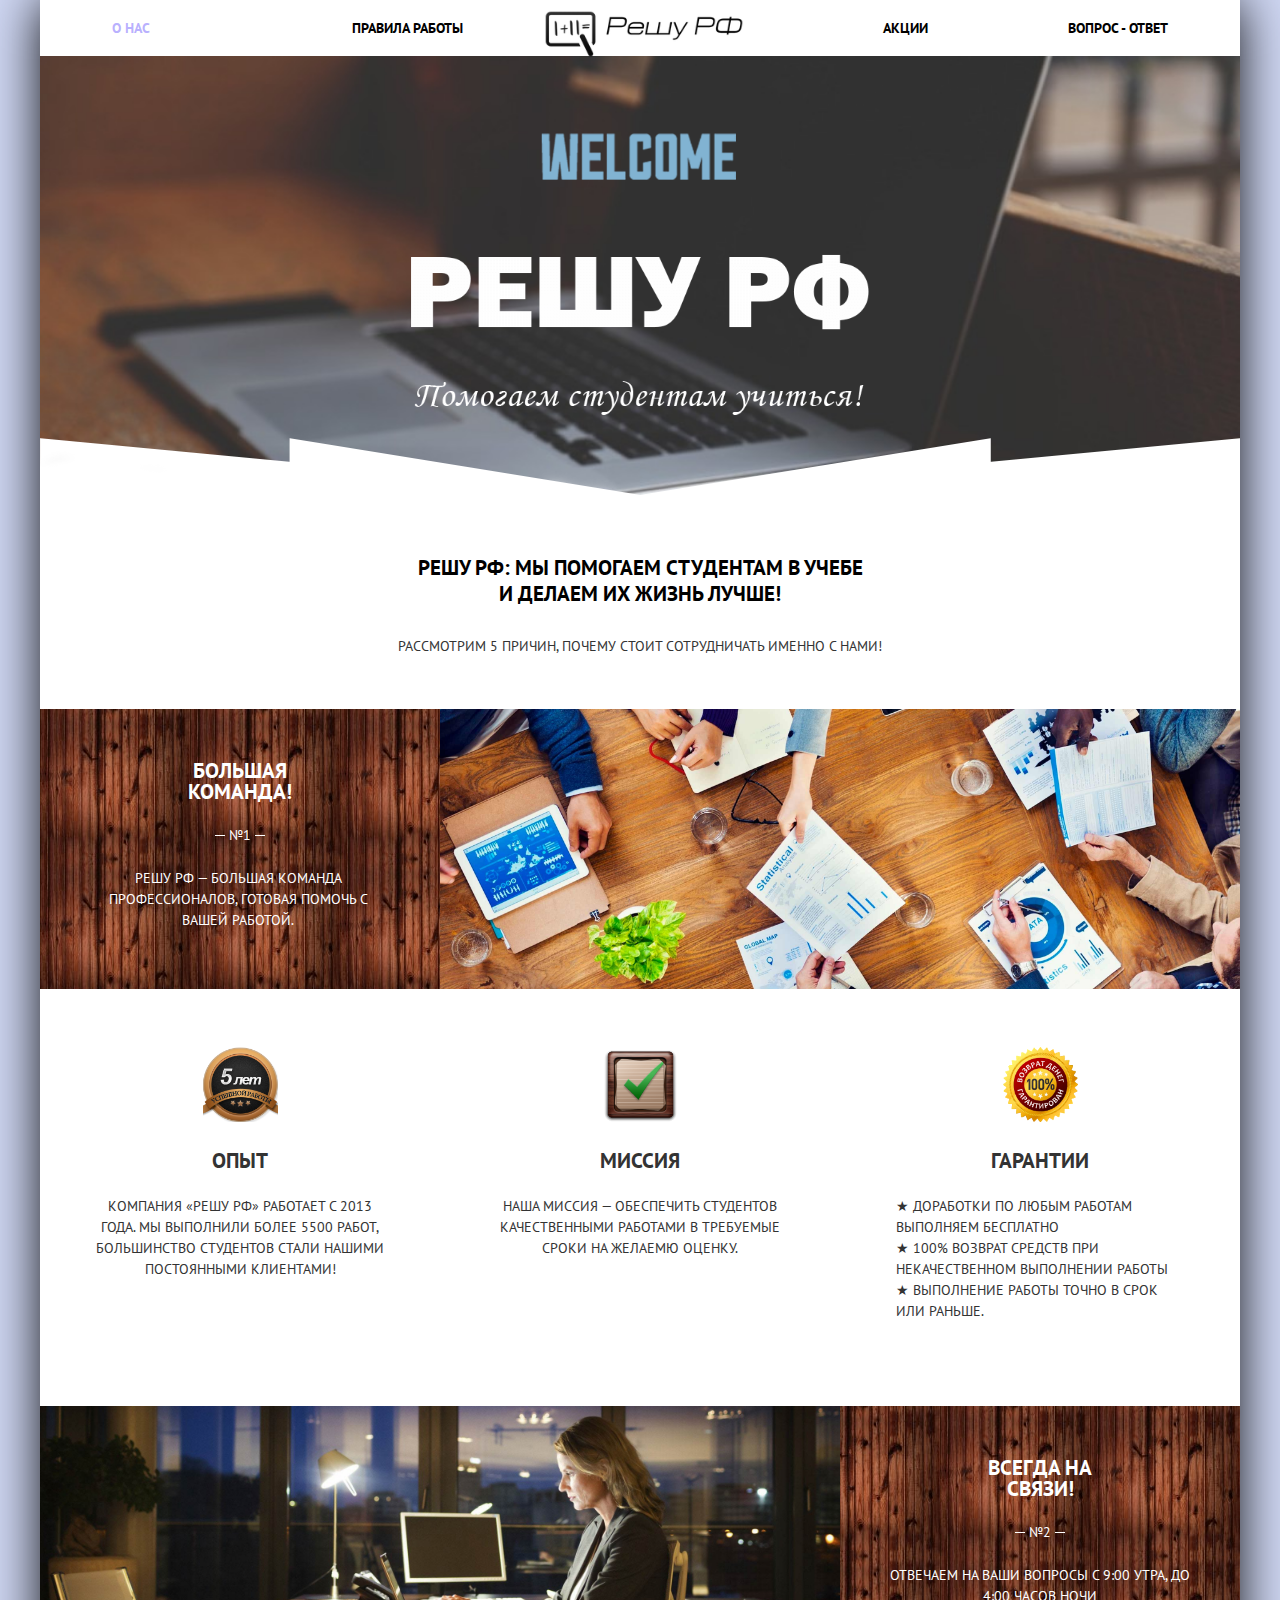
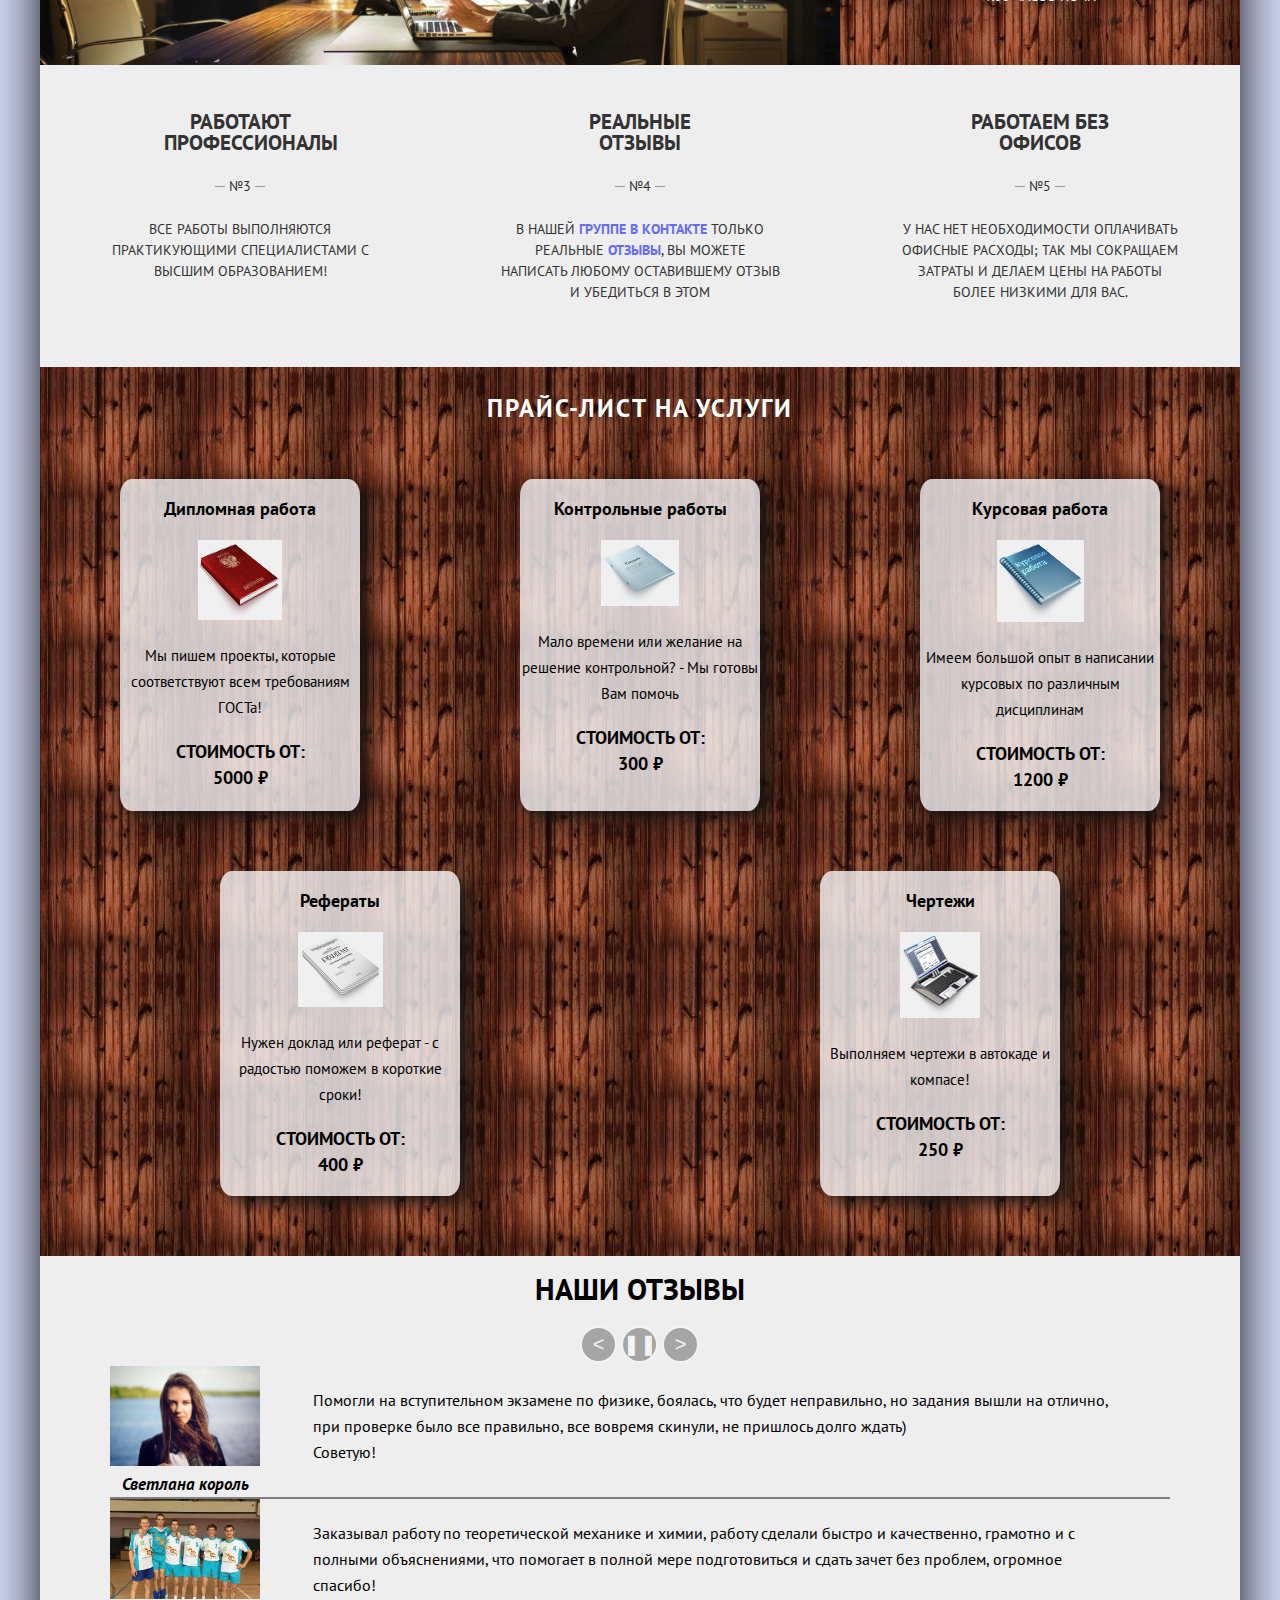
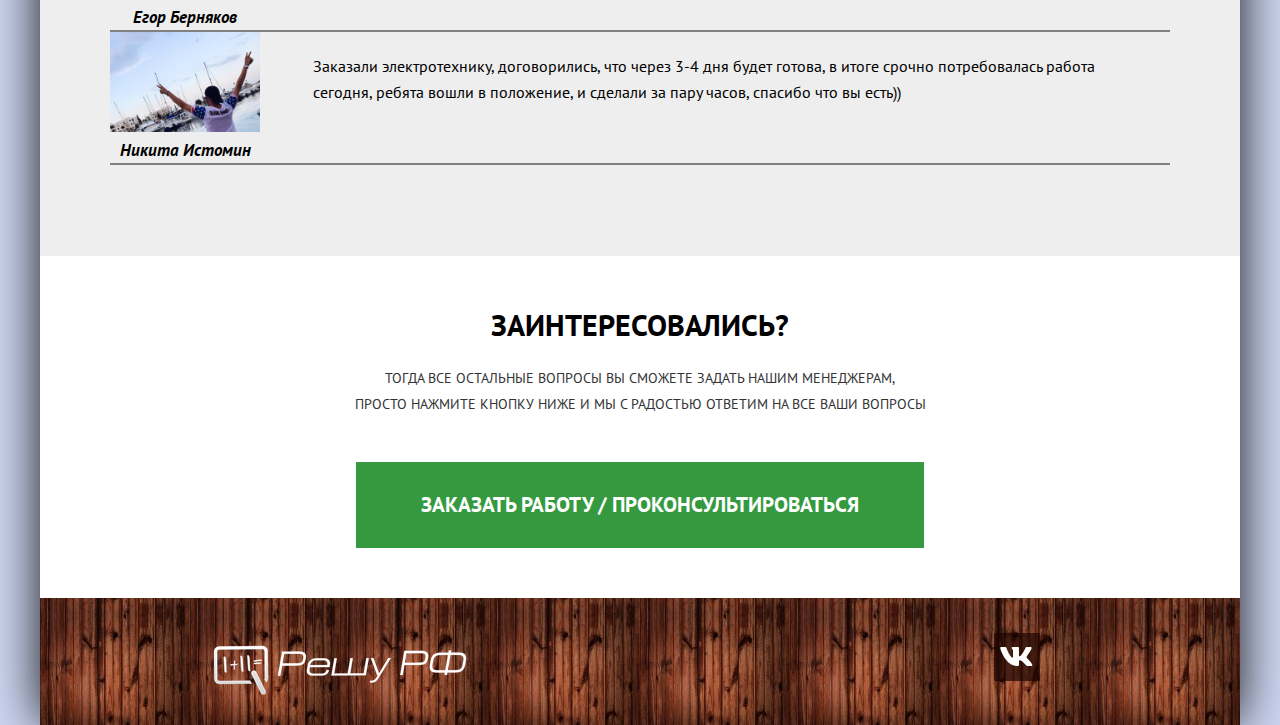
<file: index.html>
<!DOCTYPE html>
<html lang="ru">
  <head>
    <meta charset="utf-8">
    <meta property = "og:image" content = "img/logo-site.jpg">
   	<meta property="og:image:width" content="55">
	<meta property="og:image:height" content="50">
    <title>Решу РФ</title>
    <link href="https://fonts.googleapis.com/css?family=PT+Sans:400,700&amp;subset=cyrillic" rel="stylesheet">
    <link rel="stylesheet" href="css/normalize.css">
    <link rel="stylesheet" href="css/style_min.css">
  </head>
  <body>
    <div class="container">
      <header class="main-header">
        <nav class="main-nav">
          <ul class="site-nav">
            <li><a class="actived">О нас</a></li>
            <li><a href="rules.html">Правила работы</a></li>
            <li><a href="stock.html">Акции</a></li>
            <li><a href="faq.html">Вопрос - ответ</a></li>
          </ul>
          <div class="main-header-logo">
            <a>
              <img src="img/logo-header.png" width="200" height="150" alt="Логотип «Решу РФ»">
            </a>
          </div>
        </nav>
      </header>
      <main>
        <section class="reshu">
          <img src="img/welcome.png" width="458" height="350" alt="ReshuRF" >
        </section>
        <h1>Решу РФ: мы помогаем студентам в учебе<br>
           и делаем их жизнь лучше!</h1>
        <p class="reasons">Рассмотрим 5 причин, почему стоит сотрудничать именно с нами!</p>
        <section class='reason-reshu'>
          <h2 class="visually-hidden">Факты о Седоне</h2>
          <ul class="reason-list">
            <li class="reason-image">
              <div class="reason-blue reason-blue-one">
                <h3>Большая команда!</h3>
                <div class="reason-item-number reason-white-number">
                  <p>№1</p>
                </div>
                <p>Решу РФ &#8212; большая команда профессионалов, готовая помочь с Вашей работой.</p>
              </div>
              <div class="reason-one-image">
              </div>
            </li>
            <li class="reason-image">
              <div class="reason-two-image">
              </div>
              <div class="reason-blue reason-blue-two">
                <h3>Всегда на связи!</h3>
                <div class="reason-item-number reason-white-number">
                  <p>№2</p>
                </div>
                <p>Отвечаем на ваши вопросы с 9:00 утра, до 4:00 часов ночи</p>
              </div>
            </li>
            <li class="reason-item">
              <h3>Работают профессионалы</h3>
              <div class="reason-item-number">
                <p>№3</p>
              </div>
              <p>Все работы выполняются практикующими специалистами с высшим образованием!</p>
            </li>
            <li class="reason-item">
              <h3>Реальные отзывы</h3>
              <div class="reason-item-number">
                <p>№4</p>
              </div>
              <p>В нашей <a class="reason-for-vk" href="https://vk.com/reshu_rf" target="_blank">группе в контакте</a> только реальные <a class="reason-for-vk" href="https://vk.com/topic-90229552_32542431?offset=80" target="_blank">отзывы</a>, вы можете написать любому оставившему отзыв и убедиться в этом</p>
            </li>
            <li class="reason-item">
              <h3>Работаем без офисов</h3>
              <div class="reason-item-number">
                <p>№5</p>
              </div>
              <p>У нас нет необходимости оплачивать офисные расходы; так мы сокращаем затраты и делаем цены на работы более низкими для вас.</p>
            </li>
            <li class="features-item">
              <ul class="features-list">
                <li class="feature-item reshu-experience">
                  <h3>Опыт</h3>
                  <p>Компания «Решу РФ» работает с 2013 года. Мы выполнили более 5500 работ, большинство студентов стали нашими постоянными клиентами!</p>
                </li>
                <li class="feature-item reshu-mission">
                  <h3>Миссия</h3>
                  <p>Наша миссия &#8212; обеспечить студентов качественными работами в требуемые сроки на желаемю оценку.</p>
                </li>
                <li class="feature-item reshu-safeguard">
                  <h3>Гарантии</h3>
                  <p>★ Доработки по любым работам выполняем бесплатно<br>
                     ★ 100% возврат средств при некачественном выполнении работы<br>
                     ★ Выполнение работы точно в срок или раньше.<br>
                 </p>
                </li>
              </ul>
            </li>
          </ul>
        </section>
        <section class="price">
          <h2 class="price-title">Прайс-лист на услуги</h2>
          <div class="price-block">
            <div class="price-item">
              <h3>Дипломная работа</h3>
              <img src="img/icon_diplom.jpg">
              <p>Мы пишем проекты, которые соответствуют всем требованиям ГОСТа!</p>
              <p class="price-cost">Стоимость ОТ: <br>
                 5000 &#8381;
              </p>
              <div class="price-item-hover">
                <h3>На стоиость влияют:</h3>
                <ul class="cost-effect">
                  <li>Дисциплина</li>
                  <li>Тема</li>
                  <li>Уникальность</li>
                  <li>Сроки</li>
                  <li>Объём работы</li>
                </ul>
              </div>
            </div>
            <div class="price-item">
              <h3>Контрольные работы</h3>
              <img src="img/icon_kontrolnue.jpg">
              <p>Мало времени или желание на решение контрольной? - Мы готовы Вам помочь</p>
              <p class="price-cost">Стоимость ОТ: <br>
                 300 &#8381;
              </p>
              <div class="price-item-hover">
                <h3>На стоиость влияют:</h3>
                <ul class="cost-effect">
                  <li>Дисциплина</li>
                  <li>Объём</li>
                  <li>Сложность заданий</li>
                  <li>Сроки</li>
                </ul>
              </div>
            </div>
            <div class="price-item">
              <h3>Курсовая работа</h3>
              <img src="img/icon_kyrsovue.jpg">
              <p>Имеем большой опыт в написании курсовых по различным дисциплинам</p>
              <p class="price-cost">Стоимость ОТ: <br>
                 1200 &#8381;
              </p>
              <div class="price-item-hover">
                <h3>На стоиость влияют:</h3>
                <ul class="cost-effect">
                  <li>Дисциплина</li>
                  <li>Тема</li>
                  <li>Уникальность</li>
                  <li>Сроки</li>
                  <li>Объём работы</li>
                </ul>
              </div>
            </div>
            <div class="price-item">
              <h3>Рефераты</h3>
              <img src="img/icon_referatu.jpg">
              <p>Нужен доклад или реферат - с радостью поможем в короткие сроки!</p>
              <p class="price-cost">Стоимость ОТ: <br>
                 400 &#8381;
              </p>
              <div class="price-item-hover">
                <h3>На стоиость влияют:</h3>
                <ul class="cost-effect">
                  <li>Тема (сложность)</li>
                  <li>Сроки</li>
                  <li>Уникальность</li>
                  <li>Объём работы</li>
                </ul>
              </div>
            </div>
            
            <div class="price-item">
              <h3>Чертежи</h3>
              <img src="img/icon_others.jpg">
              <p>Выполняем чертежи в автокаде и компасе!</p>
              <p class="price-cost">Стоимость ОТ: <br>
                 250 &#8381;
              </p>
              <div class="price-item-hover">
                <h3>На стоиость влияют:</h3>
                <ul class="cost-effect">
                  <li>Сроки</li>
                  <li>Объём работы</li>
                  <li>Дисциплина</li>
                  <li>Наличие расчетов</li>
                </ul>
              </div>
            </div>
            
          </div>
        </section>
        <section class="slide-block__list">
          <h2>Наши отзывы</h2>
          <div class="slide-block__slide slide-block__slide--showing">
            <div class="comments-slide first-comment showing" >
              <div class="comments-row">
                <div class="comments-photo">
                  <div class="photo svetlana-photo"></div>
                  <p>Светлана король</p>
                </div>
                <div class="comments-text">
                  <p>Помогли на вступительном экзамене по физике, боялась, что будет неправильно, но задания вышли на отлично, при проверке было все правильно, все вовремя скинули, не пришлось долго ждать) <br>
                  Советую!
                  </p>
                </div>
              </div>
              <div class="comments-row">
                <div class="comments-photo">
                  <div class="photo bernyakov-photo"></div>
                  <p>Егор Берняков</p>
                </div>
                <div class="comments-text">
                  <p>Заказывал работу по теоретической механике и химии, работу сделали быстро и качественно, грамотно и с полными объяснениями, что помогает в полной мере подготовиться и сдать зачет без проблем, огромное спасибо!
                  </p>
                </div>
              </div>
              <div class="comments-row">
                <div class="comments-photo">
                  <div class="photo istomin-photo"></div>
                  <p>Никита Истомин</p>
                </div>
                <div class="comments-text">
                  <p>Заказали электротехнику, договорились, что через 3-4 дня будет готова, в итоге срочно потребовалась работа сегодня, ребята вошли в положение, и сделали за пару часов, спасибо что вы есть))</p>
                </div>
              </div>
            </div>
          </div>
          <div class="slide-block__slide">
            <div class="comments-slide second-comment" >
              <div class="comments-row">
                <div class="comments-photo">
                  <div class="photo makedonskaya-photo"></div>
                  <p>Анастасия Македонская</p>
                </div>
                <div class="comments-text">
                  <p>Заказывала контрольную по интегралам. Сделали всё правильно. Работу выполнят отлично!</p>
                </div>
              </div>
              <div class="comments-row">
                <div class="comments-photo">
                  <div class="photo muhin-photo"></div>
                  <p>Леонид Мухин</p>
                </div>
                <div class="comments-text">
                  <p>Очень помогли с сессией и онлайн экзаменами, на следущей сессии снова обращусь, ребята вы лучшие😉</p>
                </div>
              </div>
              <div class="comments-row">
                <div class="comments-photo">
                  <div class="photo kotov-photo"></div>
                  <p>Паша Котов</p>
                </div>
                <div class="comments-text">
                  <p>Заказывал кучу контрольных по разным дисциплинам, все отлично, по срокам уложились, правда в одной из работ была одна не точность, но сразу после обращения была исправлена! Спасибо большое ребятам! Скоро к вам с новой порцией к/р😊
                  </p>
                </div>
              </div>
            </div>
          </div>
          <div class="slide-block__slide">
            <div class="comments-slide therd-comment" >
              <div class="comments-row">
                <div class="comments-photo">
                  <div class="photo bazenova-photo"></div>
                  <p>Катерина Баженова</p>
                </div>
                <div class="comments-text">
                  <p>Заказывала работы несколько раз, всегда отвечали быстро, все объясняли. Работы выполнены качественно, быстро, если были какие-то мелкие недочеты, то быстро все исправляли! Буду обращаться еще!</p>
                </div>
              </div>
              <div class="comments-row">
                <div class="comments-photo">
                  <div class="photo konovskoy-photo"></div>
                  <p>Иван Коновской</p>
                </div>
                <div class="comments-text">
                  <p>Заказывал работы по органической химии и теоритической механике, сделали всё быстро и качественно. Сдал без проблем. По химии работу сделали даже быстрее срока за что отдельное спасибо) Сейчас снова обращаюсь сюда)</p>
                </div>
              </div>
              <div class="comments-row">
                <div class="comments-photo">
                  <div class="photo semenenko-photo"></div>
                  <p>Анатолий Семененко</p>
                </div>
                <div class="comments-text">
                  <p>Ни один раз заказывали работы, сроки выполнения и качество работ на высоте!</p>
                </div>
             </div>
            </div>
          </div>
          <div class="slide-block__btn-block">
            <button class="slide-block__btn slide-block__btn--prev">&lt;</button>
            <button class="slide-block__btn slide-block__btn--play">&#10074;&#10074;</button>
            <button class="slide-block__btn slide-block__btn--next">&gt;</button>
          </div>
          
        </section>
        <section class="booking">
          <h2 class="visually-hidden">Задать вопрос менеджеру</h2>
          <h3>Заинтересовались?</h3>
          <p>Тогда все остальные вопросы вы сможете задать нашим менеджерам,<br>
           Просто нажмите кнопку ниже и мы с радостью ответим на все Ваши вопросы</p>
           <div class="booking-button">
            <a href="https://vk.com/im?media=&sel=277939714" class="button button-write-admin" type="button" name="button-visible-form" target="_blank">Заказать работу / Проконсультироваться</a>
           </div>
        </section>
      </main>
      <footer class="main-footer">
        <div class="logo-reshu">
          <a href="#">
              <img src="img/logo-footer.png">
          </a>
        </div>
        <div class="footer-social">
          <div class="social-icon">
            <ul class="social-list">
              <li>
                <a class="social-button" href="https://vk.com/reshu_rf" target="_blank"><span class="visually-hidden">Twitter</span> <svg xmlns="http://www.w3.org/2000/svg" width="34" height="19" viewBox="0 0 34 19" class=""><path fill="#FFF" fill-rule="evenodd" d="M31.5584982,1.28655527 C31.7808894,0.544942969 31.5584984,0 30.500061,0 L27.000061,0 C26.1101263,0 25.6998536,0.470750876 25.4773391,0.989848628 C25.4773391,0.989848628 23.6974695,5.32823432 21.1760494,8.14629935 C20.3603068,8.96204202 19.9894697,9.2215909 19.5445024,9.2215909 C19.3220495,9.2215909 18.9883086,8.96204202 18.9883086,8.22049144 L18.9883086,1.28655527 C18.9883086,0.396620508 18.7417351,0 18.000061,0 L12.500061,0 C11.943929,0 11.6094667,0.413039057 11.6094667,0.804491844 C11.6094667,1.64813371 12.8701151,1.84268735 13.000061,4.21584672 L13.000061,9.36997508 C13.000061,10.5 12.7959847,10.7048772 12.3510173,10.7048772 C11.1644994,10.7048772 8.27829116,6.34711025 6.56650306,1.36068564 C6.23103383,0.391497427 5.89456337,0 5.00006104,0 L1.50006104,0 C0.500061035,0 0.300048828,0.470750876 0.300048828,0.989848628 C0.300048828,1.91687944 1.48662852,6.514814 5.82495248,12.5959115 C8.71714788,16.7488169 12.7920612,19 16.500061,19 C18.7248362,19 19.000061,18.5 19.000061,17.6387517 L19.000061,14.5 C19.000061,13.5 19.2108231,13.3004277 19.9153394,13.3004277 C20.4344371,13.3004277 21.3243719,13.5599766 23.4008863,15.5622989 C25.773984,17.9353966 26.1652206,19 27.500061,19 L31.000061,19 C32.000061,19 32.500061,18.5 32.2116188,17.513278 C31.8959765,16.5298527 30.7629505,15.1030336 29.259531,13.4116541 C28.4437266,12.447589 27.2201126,11.4093935 26.8492755,10.8901723 C26.3301778,10.2228138 26.4785003,9.92610716 26.8492755,9.33287904 C26.8492755,9.33287904 31.1135309,3.32591196 31.5584982,1.28655527 Z"/></svg></a>
              </li>
            </ul>
          </div>
        </div>
      </footer>
    </div>
    <script src="js/slide.js"></script>
  </body>
</html>
</file>
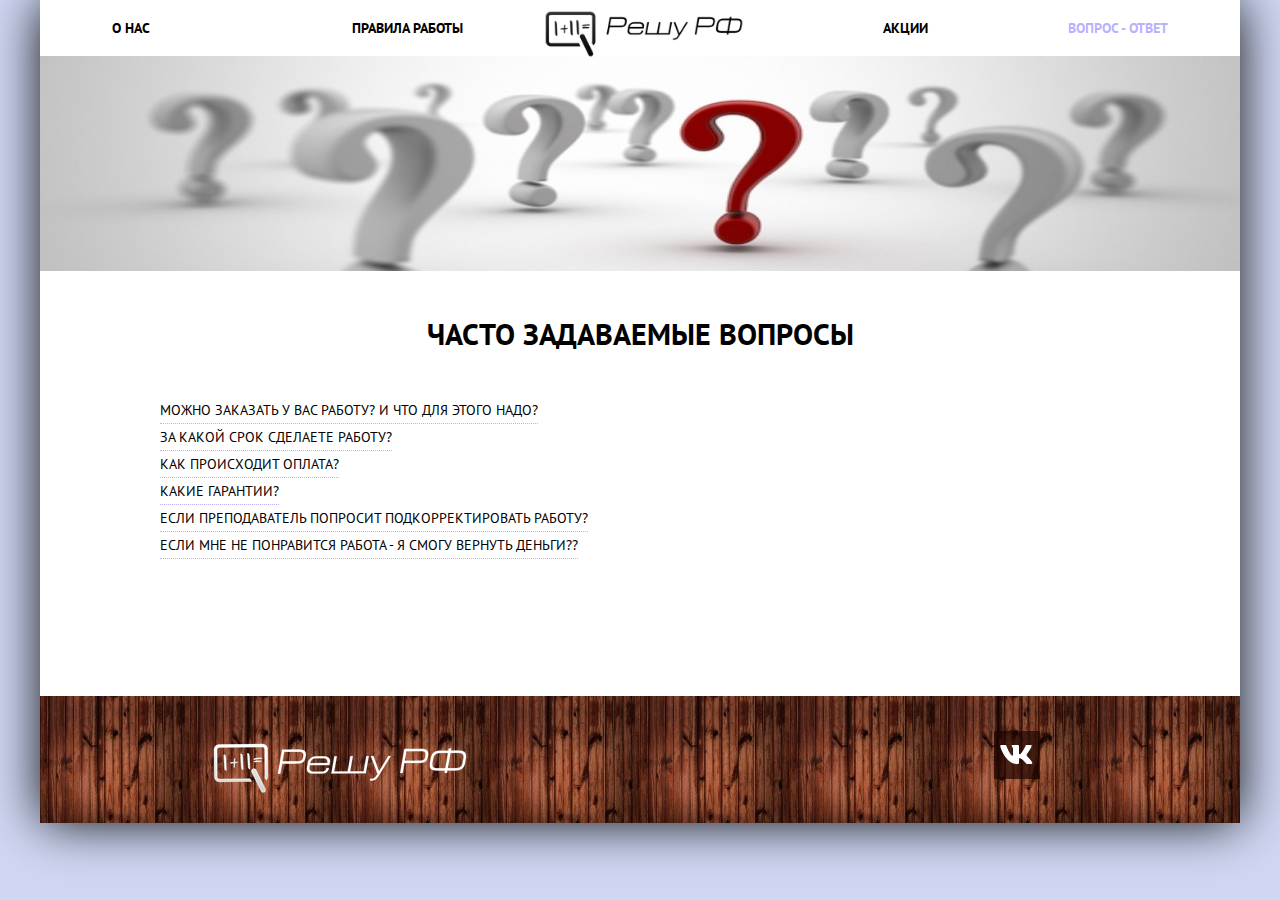
<file: faq.html>
<!DOCTYPE html>
<html lang="ru">
  <head>
    <meta charset="utf-8">
    <meta property = "og:image" content = "img/logo-header.png">
   	<meta property="og:image:width" content="55">
	<meta property="og:image:height" content="50">
    <title>Решу РФ</title>
    <link href="https://fonts.googleapis.com/css?family=PT+Sans:400,700&amp;subset=cyrillic" rel="stylesheet">
    <link rel="stylesheet" href="css/normalize.css">
    <link rel="stylesheet" href="css/style_min.css">
  </head>
  <body>
    <div class='container'>
      <header class="main-header">
        <nav class="main-nav">
          <ul class="site-nav">
            <li><a href="index.html">О нас</a></li>
            <li><a href="rules.html">Правила работы</a></li>
            <li><a href="stock.html">Акции</a></li>
            <li><a class="actived">Вопрос - ответ</a></li>
          </ul>
          <div class="main-header-logo">
            <a href="index.html">
              <img src="img/logo-header.png" width="200" height="150" alt="Логотип «Решу РФ»">
            </a>
          </div>
        </nav>
      </header>
      <main class="main-container">
        <h1 class="visually-hidden">Вопрос-ответ</h1>
        <section class="bg-faq">
        </section>
        <section class="faq">
          <h2>Часто задаваемые вопросы</h2>
          <input type="checkbox" name="q1" id="q1" class="faq-checkbox">
          <label for="q1">Можно заказать у Вас работу? И что для этого надо?</label>
          <div class="faq-answer">
            <ul>
              <li>
                В первую очередь надо приложить задание и основные условия.<br>
                По текстовым (курсовая/реферат/диплом и т.д):
                <ol>
                  <li>Предмет</li>
                  <li>Срок</li>
                  <li>Количество страниц.</li>
                  <li>Будет ли проверка на плагиат? (если да - то какой % уникальности?)</li>
                  <li>Есть ли методичка?</li>
                </ol>
                По контрольным работам:
                <ol>
                  <li>Предмет</li>
                  <li>Срок</li>
                  <li>Ваш вариант, или конкретное задание</li>
                  <li>Доп условия (каким методом решать/не решать, если чертить - в какой программе и др.)</li>
                </ol>
              </li>
            </ul>
          </div>
          <br>
          <input type="checkbox" name="q2" id="q2" class="faq-checkbox">
          <label for="q2">За какой срок сделаете работу?</label>
          <div class="faq-answer">
            <p>
              Срок устанавливаете ВЫ, а мы уточняем возможность выполнить Ваш заказ и стоимость, т.к. от срочности зависит стоимость работы.
              К примеру большая КР по математике сегодня к вечеру может стоить 2500р, а к вечеру завтра уже 1500р.
              Иногда нет возможности сделать работу в указанный срок, но есть возможность при увеличении срока - в данном случае мы уточняем у Вас возможность сдвинуть срок.
            </p>
          </div>
          <br>
          <input type="checkbox" name="q3" id="q3" class="faq-checkbox">
          <label for="q3">Как происходит оплата?</label>
          <div class="faq-answer">
            <ul>
              <li>Оплата: 50% в день заказа и 50% перед получением работы. Многие переводят сразу 100%, чтобы 2 раза не платить. </li>
              <li>Для суммы 1000р или меньше 100% предоплата.</li>
              <li>По онлайн заказам и тестам на сайтах - 100% предоплата</li>
            </ul>
          </div>
          <br>
          <input type="checkbox" name="q4" id="q4" class="faq-checkbox">
          <label for="q4">Какие гарантии?</label>
          <div class="faq-answer">
            <p>
              ★ ДОРАБОТКИ ПО ЛЮБЫМ РАБОТАМ ВЫПОЛНЯЕМ БЕСПЛАТНО <br>
			  ★ 100% ВОЗВРАТ СРЕДСТВ ПРИ НЕКАЧЕСТВЕННОМ ВЫПОЛНЕНИИ РАБОТЫ <br>
			  ★ МЫ ВЫПОЛНИМ ВАШУ РАБОТУ ТОЧНО В СРОК ИЛИ РАНЬШЕ. <br>
              ★ Так же есть<a href="https://vk.com/topic-90229552_32542431?offset=80"> наши отзывы </a>в контакте, где Вы при желании сможете написать студентам, которые уже заказывали у нас работы и услашать их мнение. <br>
            </p>
          </div>
          <br>
          <input type="checkbox" name="q5" id="q5" class="faq-checkbox">
          <label for="q5">Если преподаватель попросит подкорректировать работу?</label>
          <div class="faq-answer">
            <p>
              Есть 2 типа доработок:
            </p>
             <dl>
              <dt>1) Бесплатные</dt>
                <dd>Любые правки по изначальному заданию: (больше раскрыть тему, переоформить/дополнить теблицы/ уменьшить объём / переделать описание / пересчитать и т.д.)</dd>
              <dt>2) Платные</dt>
                <dd>Правки не касающиеся изначального задания (Добавить новый пункт в план курсовой(после получения выполненой работы), изменить тему работы/организацию,
                  увеличить общий объём работы (больше диапазона указанного в методичке или при заказе), решить работы другим способом (если изначально способ был не оговорен) и т.д. </dd>
            </dl>
          </div>
          <br>
          <input type="checkbox" name="q6" id="q6" class="faq-checkbox">
          <label for="q6">Если мне не понравится работа - я смогу вернуть деньги??</label>
          <div class="faq-answer">
            <p>
              Хоть мы и стараемся, что бы у Вас не возникало подобных ситуаций, к сожалению иногда такое может случится
              <br>
              Вернуть деньги вы сможете в следующих случаях
            </p>
            <ol>
              <li>Работа сделана не качественно (решено не верно больше 50% заданий)</li>
              <li>Работа сделана не качественно и мы не можем в установленные сроки её доработать</li>
              <li>Специалист выполнил тест на меньшее количество балов чем договаривались</li>
              <li>Работа сдана и сделана плохо/не правильно, но при условии аргументированного объяснения ошибок, со скринами (Фразы: "препод сказал плохая работа" / "Тут должно быть всё не так" / "Все не правильно" и т.п. - рассматриваться не будут)</li>
              <li>Решен не тот вариант, который вы просили</li>
              <li>На онлайн решении задание решено не правильно (возвращаем только за неправильно решенные задания, при подтверждении данного факта, решение не тем способом не является основанием для возврата,
                если Вы не сообщили каким способом надо решать.)</li>
            </ol>
            <p>Случаи в которых возврат денег невозможен</p>
            <ol>
              <li>В курсовой или дипломной работе неточность / ошибка, которую Вы не можете пояснить. (Такие нюансы, по данным работам дорабатываются, очень редко можно написать идеально, что бы понравилось преподу с первого раза.
                В случае если у Вас не осталось времени на доработки и вы не оговорили заранее, что на доработки времени не будет - это не является причиной для возврата)</li>
              <li>Вы решили отказаться от работы (возвращаем только часть денег, в зависимости от того, что успел сделать автор, подробнее об этом в разделе <a href='rules.html'>"Правила работы"</a>)</li>
              <li>Вы не можете внятно разъяснить/показать почему работа не правильна/незачтенна</li>
              <li>Вы получили не лучшую оценку за Диплом, из-за плохой защиты/плохого знания диплома (Даже при хорошо написаном дипломе важную роль играет его защита перед комиссией,
                поэтому вам обязательно надо прочесть свою дипломную работу как минимум 3 раза, а не расчитывать на удачу!)</li>
              <li>Мы не успели сделать доработки в Ваш срок, который был слишком маленький. (Доработки стараемся делать максимально быстро, но по стандартну минимальный срок 48 часов на доработку)</li>
              <li>Вы указали не верные данные/вариант/не все требования (в данных случаях возможно платная доработка, по максимально низкой цене)</li>
            </ol>
          </div>
        </section>
      </main>
      <footer class="main-footer">
        <div class="logo-reshu">
          <a href="#">
              <img src="img/logo-footer.png">
          </a>
        </div>
        <div class="footer-social">
          <div class="social-icon">
            <ul class="social-list">
              <li>
                <a class="social-button" href="https://vk.com/reshu_rf" target="_blank"><span class="visually-hidden">Twitter</span> <svg xmlns="http://www.w3.org/2000/svg" width="34" height="19" viewBox="0 0 34 19" class=""><path fill="#FFF" fill-rule="evenodd" d="M31.5584982,1.28655527 C31.7808894,0.544942969 31.5584984,0 30.500061,0 L27.000061,0 C26.1101263,0 25.6998536,0.470750876 25.4773391,0.989848628 C25.4773391,0.989848628 23.6974695,5.32823432 21.1760494,8.14629935 C20.3603068,8.96204202 19.9894697,9.2215909 19.5445024,9.2215909 C19.3220495,9.2215909 18.9883086,8.96204202 18.9883086,8.22049144 L18.9883086,1.28655527 C18.9883086,0.396620508 18.7417351,0 18.000061,0 L12.500061,0 C11.943929,0 11.6094667,0.413039057 11.6094667,0.804491844 C11.6094667,1.64813371 12.8701151,1.84268735 13.000061,4.21584672 L13.000061,9.36997508 C13.000061,10.5 12.7959847,10.7048772 12.3510173,10.7048772 C11.1644994,10.7048772 8.27829116,6.34711025 6.56650306,1.36068564 C6.23103383,0.391497427 5.89456337,0 5.00006104,0 L1.50006104,0 C0.500061035,0 0.300048828,0.470750876 0.300048828,0.989848628 C0.300048828,1.91687944 1.48662852,6.514814 5.82495248,12.5959115 C8.71714788,16.7488169 12.7920612,19 16.500061,19 C18.7248362,19 19.000061,18.5 19.000061,17.6387517 L19.000061,14.5 C19.000061,13.5 19.2108231,13.3004277 19.9153394,13.3004277 C20.4344371,13.3004277 21.3243719,13.5599766 23.4008863,15.5622989 C25.773984,17.9353966 26.1652206,19 27.500061,19 L31.000061,19 C32.000061,19 32.500061,18.5 32.2116188,17.513278 C31.8959765,16.5298527 30.7629505,15.1030336 29.259531,13.4116541 C28.4437266,12.447589 27.2201126,11.4093935 26.8492755,10.8901723 C26.3301778,10.2228138 26.4785003,9.92610716 26.8492755,9.33287904 C26.8492755,9.33287904 31.1135309,3.32591196 31.5584982,1.28655527 Z"/></svg></a>
              </li>
            </ul>
          </div>
        </div>
      </footer>
    </div>
  </body>
</html>
</file>
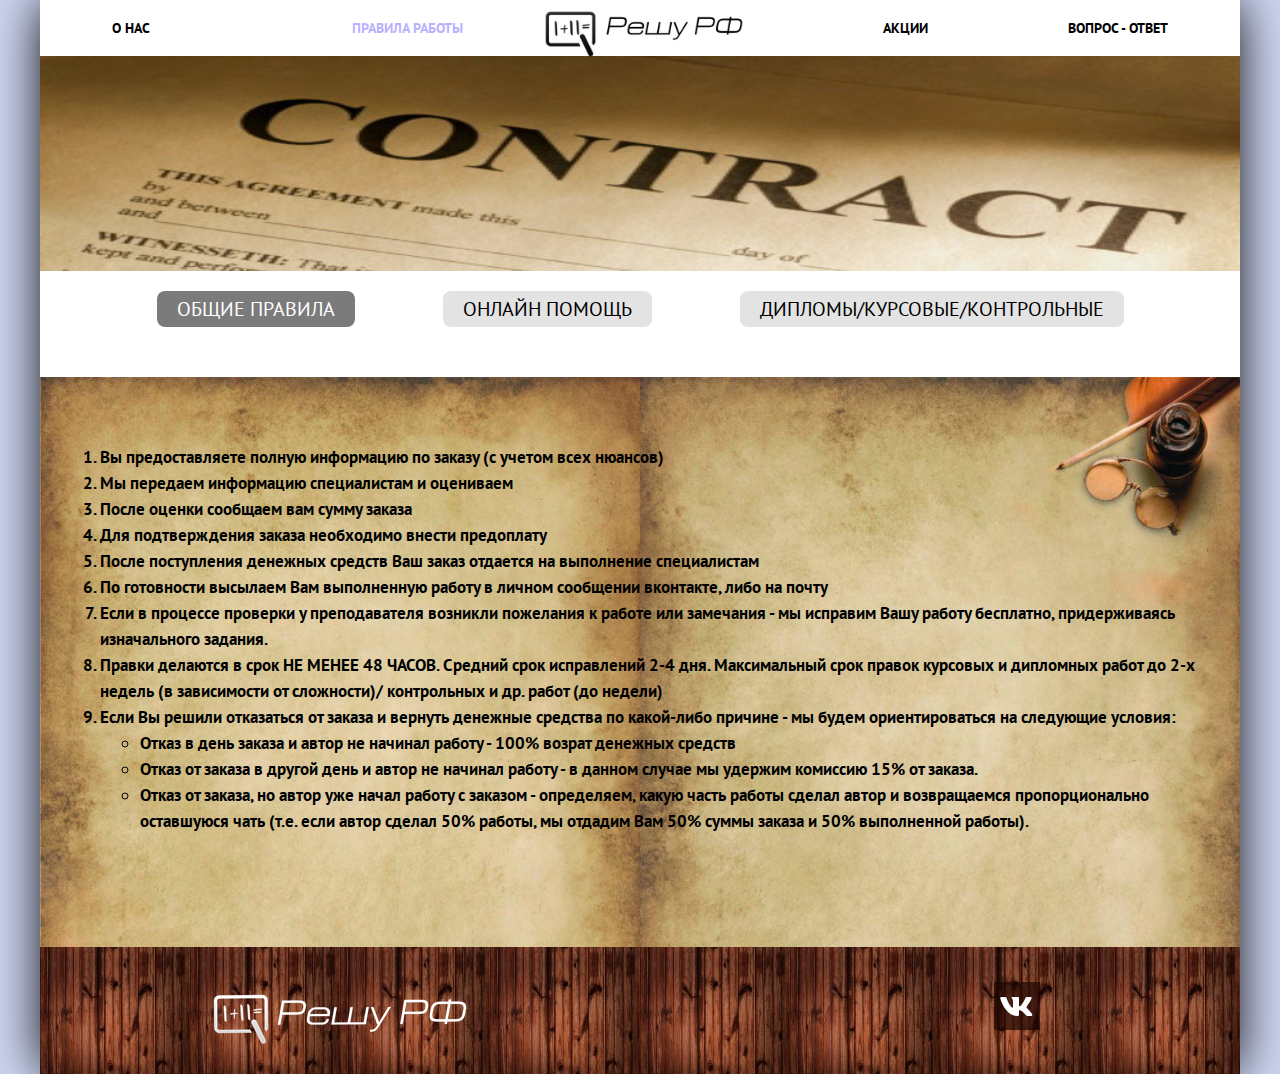
<file: rules.html>
<!DOCTYPE html>
<html lang="ru">
  <head>
    <meta charset="utf-8">
	<meta property = "og:image" content = "img/logo-site.jpg">
   	<meta property="og:image:width" content="55">
	<meta property="og:image:height" content="50">
    <title>Решу РФ</title>
    <link href="https://fonts.googleapis.com/css?family=PT+Sans:400,700&amp;subset=cyrillic" rel="stylesheet">
    <link rel="stylesheet" href="css/normalize.css">
    <link rel="stylesheet" href="css/style_min.css">
  </head>
  <body>
    <div class='container'>
      <header class="main-header">
        <nav class="main-nav">
          <ul class="site-nav">
            <li><a href="index.html">О нас</a></li>
            <li><a class="actived">Правила работы</a></li>
            <li><a href="stock.html">Акции</a></li>
            <li><a href="faq.html">Вопрос - ответ</a></li>
          </ul>
          <div class="main-header-logo">
            <a href="index.html">
              <img src="img/logo-header.png" width="200" height="150" alt="Логотип «Решу РФ»">
            </a>
          </div>
        </nav>
      </header>
      <main class="main-container">
        <h1 class="visually-hidden">Правила работы</h1>
        <section class="bg-rules">
        </section>
        <section class="rules">
          <input type="radio" name="slide-rules" id="slide-all-rules" value="" checked>
          <label for="slide-all-rules">Общие правила</label>

          <input type="radio" name="slide-rules" id="online-work" value="">
          <label for="online-work">Онлайн помощь</label>

          <input type="radio" name="slide-rules" id="coursework" value="">
          <label for="coursework">Дипломы/курсовые/контрольные</label>
          <div class="rules-bg">
            <div class="rules-slider all-rules">
              <ol>
                <li>Вы предоставляете полную информацию по заказу (с учетом всех нюансов)</li>
                <li>Мы передаем информацию специалистам и оцениваем</li>
                <li>После оценки сообщаем вам сумму заказа</li>
                <li>Для подтверждения заказа необходимо внести предоплату</li>
                <li>После поступления денежных средств Ваш заказ отдается на выполнение специалистам</li>
                <li>По готовности высылаем Вам выполненную работу в личном сообщении вконтакте, либо на почту</li>
                <li>Если в процессе проверки у преподавателя возникли пожелания к работе или замечания - мы исправим Вашу работу бесплатно,
                  придерживаясь изначального задания.</li>
                <li>Правки делаются в срок НЕ МЕНЕЕ 48 ЧАСОВ. Средний срок исправлений 2-4 дня. 
Максимальный срок правок курсовых и дипломных работ до 2-х недель (в зависимости от сложности)/
                  контрольных и др. работ (до недели)</li>
                  <li>Если Вы решили отказаться от заказа и вернуть денежные средства по какой-либо причине - мы будем ориентироваться на следующие условия:
                    <ul>
                      <li>Отказ в день заказа и автор не начинал работу - 100% возрат денежных средств</li>
                      <li>Отказ от заказа в другой день и автор не начинал работу - в данном случае мы удержим комиссию 15% от заказа.</li>
                      <li>Отказ от заказа, но автор уже начал работу с заказом - определяем,
                      какую часть работы сделал автор и возвращаемся пропорционально оставшуюся чать
                      (т.е. если автор сделал 50% работы, мы отдадим Вам 50% суммы заказа и 50% выполненной работы).
                      </li>
                    </ul>
                  </li>
              </ol>
            </div>
            <div class="rules-slider online-work">
              <ol>
                <li>После оценки и оплаты работы за Вами закрепляется определенный специалист, <br>
                  который будет ждать Вас к началу экзамена.</li>
                <li>Минимальная сумма заказа 200р</li>
                <li>Если Вы точно не знаете количество заданий - Вы можете оплатить задания с запасом, <br>
                  если по факту заданий оказалось меньше, чем Вы оплатили - за нерешенные задания 100% возврат без комиссий</li>
                <li>По истечении 15 минутного ожидания стоимость минуты - 5 рублей</li>
                <li>Если в течение 35 минут с указанного Вами времени мы не получаем задание - считается, что Вы отказались от онлайна,
                  и, если у Вас появляется задание, решаем, в случае, если специалист еще свободен, либо возвращаем деньги, за исключением комиссии.</li>
                <li>При отказ от онлайн заказа менее, чем за час до него взимается комиссия в размере 50р</li>
                <li>При отказе от онлайн заказа или переносе его спустя 15 минут от указанного
                    Вами времени взимается комиссия в размере 100  рублей</li>
                <li>При отказа от онлайн заказа за час и более - комиссия не взимается</li>
              </ol>
            </div>
            <div class="rules-slider coursework">
              <ol>
                <li>При заказе диплома или курсовой ВСЕГДА внимательно проверяйте все ли данные вы дали и все ли верно! <br>
                  Дальнейшие доработки с  новыми/другими данными будут платными.
                </li>
                <li>Правки делаются в срок НЕ МЕНЕЕ 48 ЧАСОВ. Средний срок исправлений 2-4 дня. <br>
                  Максимальный срок правок курсовых и дипломных работ до 2-х недель (в зависимости от сложности)/<br>
                  контрольных и др. работ (до недели)
                </li>
                <li>Диссертационные, дипломные и курсовые работы пишутся только после того, как согласован план с преподавателем.
                  Если вдруг после сдачи работы выясняется, что руководитель поменял план, то такие доработки выполняются платно.
                </li>
                <li>Программу проверки антиплагиата и необходимый уровень уникальности обязательно указывать при заказе работы.
                  Если конкретная система не указана - проверяем по антиплагиат.ру
                </li>
                <li>Все материалы к защите (доклад, презентация, раздатка и пр.) делаются только после того,
                  как руководитель утвердил текст работы.
                </li>
                <li>Замечания в стиле "все не так" или "руководитель не принял работу, все перечеркнул" без объяснений не рассматриваются.
                  Все необходимые доработки должны быть предоставлены либо в виде рецензии, либо списком с указанием конкретных замечаний.
                </li>
                <li>Если дипломы/курсовые проверяются на антиплагиат в ВУЗе по внутривузовской системе,
                  заказчик должен предоставить доступ к АП ВУЗ, в противном случае специалисты смогут гарантировать нужную уникальность работы только по Антиплагиат.ру
                </li>
              </ol>
            </div>
          </div>
        </section>
      </main>
      <footer class="main-footer">
        <div class="logo-reshu">
          <a href="#">
              <img src="img/logo-footer.png">
          </a>
        </div>
        <div class="footer-social">
          <div class="social-icon">
            <ul class="social-list">
              <li>
                <a class="social-button" href="https://vk.com/reshu_rf" target="_blank"><span class="visually-hidden">Twitter</span> <svg xmlns="http://www.w3.org/2000/svg" width="34" height="19" viewBox="0 0 34 19" class=""><path fill="#FFF" fill-rule="evenodd" d="M31.5584982,1.28655527 C31.7808894,0.544942969 31.5584984,0 30.500061,0 L27.000061,0 C26.1101263,0 25.6998536,0.470750876 25.4773391,0.989848628 C25.4773391,0.989848628 23.6974695,5.32823432 21.1760494,8.14629935 C20.3603068,8.96204202 19.9894697,9.2215909 19.5445024,9.2215909 C19.3220495,9.2215909 18.9883086,8.96204202 18.9883086,8.22049144 L18.9883086,1.28655527 C18.9883086,0.396620508 18.7417351,0 18.000061,0 L12.500061,0 C11.943929,0 11.6094667,0.413039057 11.6094667,0.804491844 C11.6094667,1.64813371 12.8701151,1.84268735 13.000061,4.21584672 L13.000061,9.36997508 C13.000061,10.5 12.7959847,10.7048772 12.3510173,10.7048772 C11.1644994,10.7048772 8.27829116,6.34711025 6.56650306,1.36068564 C6.23103383,0.391497427 5.89456337,0 5.00006104,0 L1.50006104,0 C0.500061035,0 0.300048828,0.470750876 0.300048828,0.989848628 C0.300048828,1.91687944 1.48662852,6.514814 5.82495248,12.5959115 C8.71714788,16.7488169 12.7920612,19 16.500061,19 C18.7248362,19 19.000061,18.5 19.000061,17.6387517 L19.000061,14.5 C19.000061,13.5 19.2108231,13.3004277 19.9153394,13.3004277 C20.4344371,13.3004277 21.3243719,13.5599766 23.4008863,15.5622989 C25.773984,17.9353966 26.1652206,19 27.500061,19 L31.000061,19 C32.000061,19 32.500061,18.5 32.2116188,17.513278 C31.8959765,16.5298527 30.7629505,15.1030336 29.259531,13.4116541 C28.4437266,12.447589 27.2201126,11.4093935 26.8492755,10.8901723 C26.3301778,10.2228138 26.4785003,9.92610716 26.8492755,9.33287904 C26.8492755,9.33287904 31.1135309,3.32591196 31.5584982,1.28655527 Z"/></svg></a>
              </li>
            </ul>
          </div>
        </div>
      </footer>
    </div>
  </body>
</html>
</file>
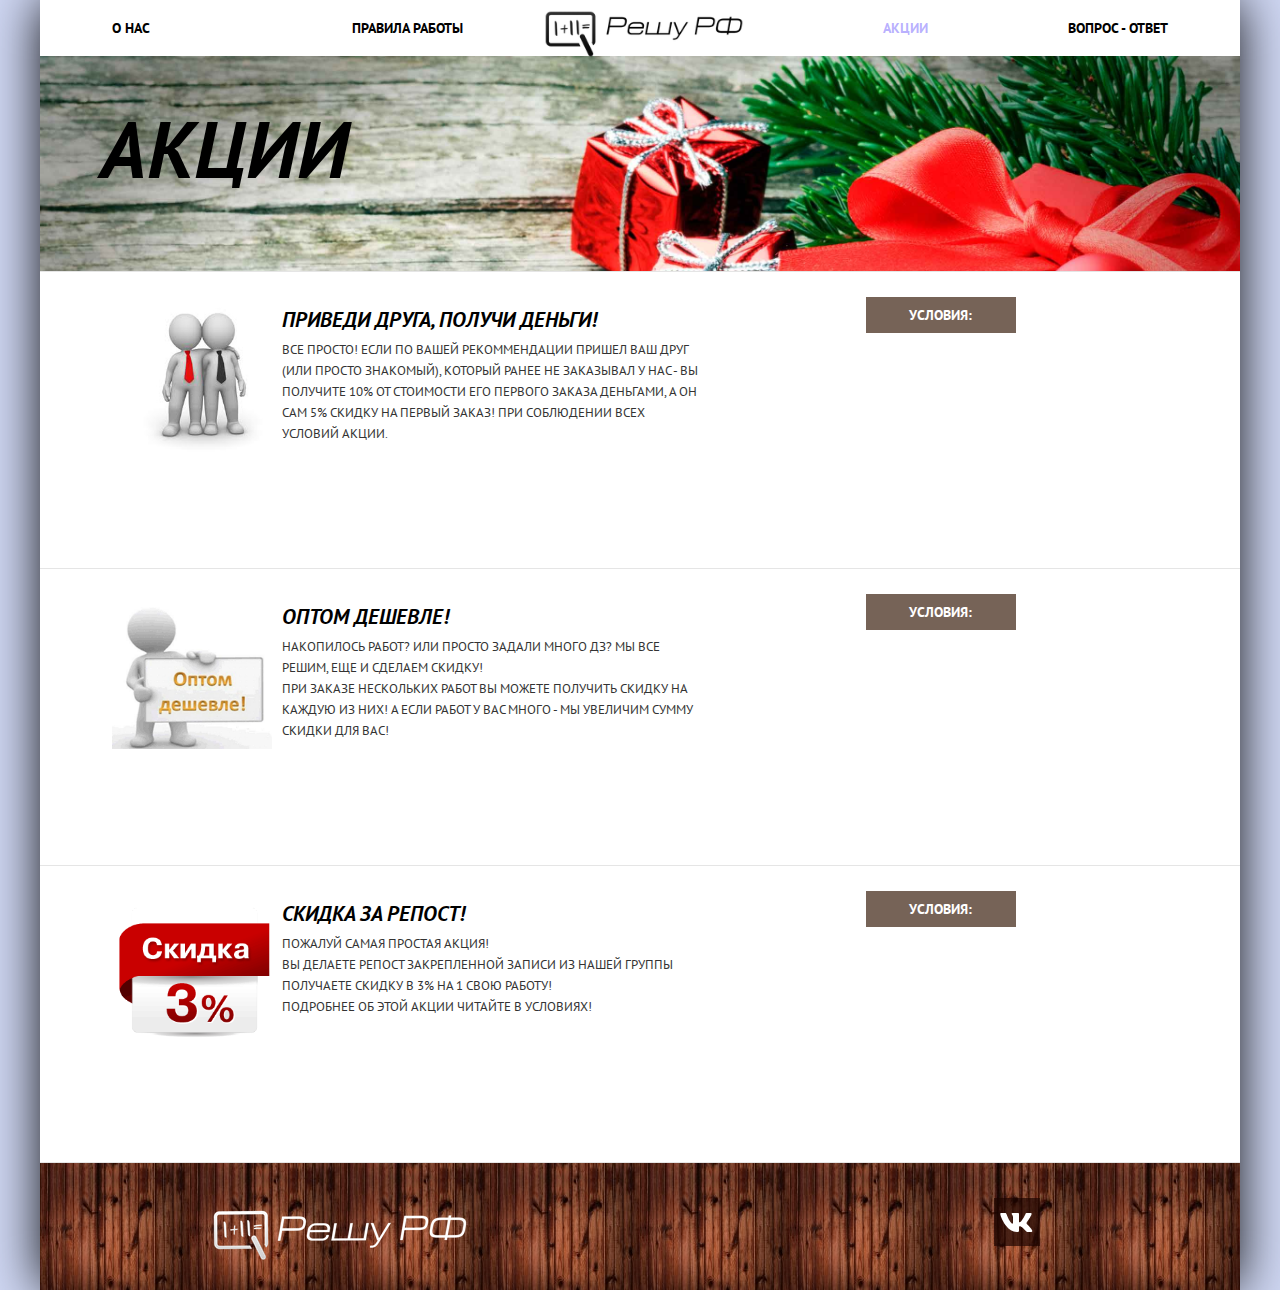
<file: stock.html>
<!DOCTYPE html>
<html lang="ru">
  <head>
    <meta charset="utf-8">
    <meta property = "og:image" content = "img/logo-header.png">
   	<meta property="og:image:width" content="55">
	<meta property="og:image:height" content="50">
    <title>Решу РФ</title>
    <link href="https://fonts.googleapis.com/css?family=PT+Sans:400,700&amp;subset=cyrillic" rel="stylesheet">
    <link rel="stylesheet" href="css/normalize.css">
    <link rel="stylesheet" href="css/style_min.css">
  </head>
  <body>

    <div class='container'>
      <header class="main-header">
        <nav class="main-nav">
          <ul class="site-nav">
            <li><a href="index.html">О нас</a></li>
            <li><a href="rules.html">Правила работы</a></li>
            <li><a class="actived">Акции</a></li>
            <li><a href="faq.html">Вопрос - ответ</a></li>
          </ul>
          <div class="main-header-logo">
            <a href="index.html">
              <img src="img/logo-header.png" width="200" height="150" alt="Логотип «Решу РФ»">
            </a>
          </div>
        </nav>
      </header>
      <main class="main-container">
        <h1 class="visually-hidden">Акции</h1>
        <section class="bg-stock">
          <h2>Акции</h2>
        </section>
        <section class="stocks">

          <ul class="stock-list">
            <li class="stock-item">
              <div class="stock-image img-friend">
              </div>
              <div class="stock-info">
                <h2 class="stock-name">Приведи друга, получи деньги!</h2>
                <p>Все просто! Если по вашей рекоммендации пришел ваш друг (или просто знакомый), который ранее не заказывал у нас - вы получите 10% от стоимости его первого заказа деньгами,
                  а он сам 5% скидку на первый заказ! При соблюдении всех условий акции.
                </p>
              </div>
              <div class="stock-details">
                <div class="stock-buttons">
                  <button type="button" class="button button-conditions button-conditions-friend" name="button-conditions">Условия:</button>
                </div>
                <ol class="conditions-stock conditions-stock-friend hidden-conditions">
                  <li>Приглашенный ранее не заказывал у нас</li>
                  <li>Приглашенный при обращении четко дал понять, что он от Вас (назвал фио/дал на вас ссылку)</li>
                  <li>Приглашенному выполнили и он сдал работу</li>
                  <li>У Вас открыты ЛС сообщения вконтакте и мы можем Вам написать</li>
                  <li>Акции не суммируются</li>
                </ol>
              </div>
            </li>
            <li class="stock-item">
              <div class="stock-image img-opt">

              </div>
              <div class="stock-info">
                <h2 class="stock-name">Оптом ДЕШЕВЛЕ!</h2>
                <p>Накопилось работ? Или просто задали много ДЗ? Мы все решим, еще и сделаем скидку!<br>
                   При заказе нескольких работ Вы можете получить скидку на каждую из них!
                   А если работ у Вас много - мы увеличим сумму скидки для вас!
                </p>
              </div>
              <div class="stock-details">
                <div class="stock-buttons">
                  <button type="button" class="button button-conditions button-conditions-opt" name="button-conditions">Условия:</button>
                </div>
                <ol class="conditions-stock conditions-stock-opt hidden-conditions">
                  <li>Скидка предоставляется при одновременном заказе нескольких работ</li>
                  <li>При заказе 2х курсовых, либо 3х обычных работ (более  дешевых) - скидка 5%</li>
                  <li>При заказе от 5 работ сразу - 10% скидка</li>
                  <li>Если у вас больше 5 работ или сумма работ свыше 7000р - готовы обсудить индивидуальную скидку (не относится к дипломным работам)</li>
                  <li>Акции не суммируются</li>
                </ol>
              </div>
            </li>
            <li class="stock-item">
              <div class="stock-image img-repost">
              </div>
              <div class="stock-info">
                <h2 class="stock-name">Скидка за репост!</h2>
                <p>Пожалуй самая простая акция! <br>
                   Вы делаете репост закрепленной записи из нашей группы получаете скидку в 3% на 1 свою работу! <br>
                   Подробнее об этой акции читайте в условиях!
                </p>
              </div>
              <div class="stock-details">
                <div class="stock-buttons">
                  <button type="button" class="button button-conditions button-conditions-repost" name="button-conditions">Условия:</button>
                </div>
                <ol class="conditions-stock conditions-stock-repost hidden-conditions">
                  <li>Скидка предоставляется только на 1 работу</li>
                  <li>Если вы хотите заказать несколько работ - вы можете сами выбрать на какую будет действовать скидка</li>
                  <li>Для получения скидки репост должен висет у вас в первых 3х записях на стене</li>
                  <li>Для получения скидки репост должен висеть на стене минимум 5 дней (эти 5 дней считают и во время выполнения работы)</li>
                  <li>Акции не суммируются</li>
                </ol>
              </div>
            </li>
          </ul>
        </section>
      </main>
      <footer class="main-footer">
        <div class="logo-reshu">
          <a href="#">
              <img src="img/logo-footer.png">
          </a>
        </div>
        <div class="footer-social">
          <div class="social-icon">
            <ul class="social-list">
              <li>
                <a class="social-button" href="https://vk.com/reshu_rf" target="_blank"><span class="visually-hidden">Twitter</span> <svg xmlns="http://www.w3.org/2000/svg" width="34" height="19" viewBox="0 0 34 19" class=""><path fill="#FFF" fill-rule="evenodd" d="M31.5584982,1.28655527 C31.7808894,0.544942969 31.5584984,0 30.500061,0 L27.000061,0 C26.1101263,0 25.6998536,0.470750876 25.4773391,0.989848628 C25.4773391,0.989848628 23.6974695,5.32823432 21.1760494,8.14629935 C20.3603068,8.96204202 19.9894697,9.2215909 19.5445024,9.2215909 C19.3220495,9.2215909 18.9883086,8.96204202 18.9883086,8.22049144 L18.9883086,1.28655527 C18.9883086,0.396620508 18.7417351,0 18.000061,0 L12.500061,0 C11.943929,0 11.6094667,0.413039057 11.6094667,0.804491844 C11.6094667,1.64813371 12.8701151,1.84268735 13.000061,4.21584672 L13.000061,9.36997508 C13.000061,10.5 12.7959847,10.7048772 12.3510173,10.7048772 C11.1644994,10.7048772 8.27829116,6.34711025 6.56650306,1.36068564 C6.23103383,0.391497427 5.89456337,0 5.00006104,0 L1.50006104,0 C0.500061035,0 0.300048828,0.470750876 0.300048828,0.989848628 C0.300048828,1.91687944 1.48662852,6.514814 5.82495248,12.5959115 C8.71714788,16.7488169 12.7920612,19 16.500061,19 C18.7248362,19 19.000061,18.5 19.000061,17.6387517 L19.000061,14.5 C19.000061,13.5 19.2108231,13.3004277 19.9153394,13.3004277 C20.4344371,13.3004277 21.3243719,13.5599766 23.4008863,15.5622989 C25.773984,17.9353966 26.1652206,19 27.500061,19 L31.000061,19 C32.000061,19 32.500061,18.5 32.2116188,17.513278 C31.8959765,16.5298527 30.7629505,15.1030336 29.259531,13.4116541 C28.4437266,12.447589 27.2201126,11.4093935 26.8492755,10.8901723 C26.3301778,10.2228138 26.4785003,9.92610716 26.8492755,9.33287904 C26.8492755,9.33287904 31.1135309,3.32591196 31.5584982,1.28655527 Z"/></svg></a>
              </li>
            </ul>
          </div>
        </div>
      </footer>
    </div>
  <script src="js/script_stock.js"></script>  
  </body>
</html>
</file>
<file: css/style_min.css>
body{margin:0;padding:0;font-family:"pt sans",arial,sans-serif;font-size:14px;line-height:26px;font-weight:400;color:#000;text-transform:uppercase;background-color:#cfd7f3}.container{position:relative;max-width:1200px;min-width:768px;margin:0 auto;background-color:#fff;-webkit-box-shadow:0 0 20px -3px #000101;box-shadow:0 0 50px -2px #000101}a{text-decoration:none}img{max-width:100%;height:auto}svg{fill:currentcolor}.visually-hidden:not(:focus):not(:active),input[type="checkbox"].visually-hidden,input[type="radio"].visually-hidden{position:absolute;width:1px;height:1px;margin:-1px;border:0;padding:0;white-space:nowrap;-webkit-clip-path:inset(100%);clip-path:inset(100%);clip:rect(0 0 0 0);overflow:hidden}.button{font:inherit;text-align:center;color:#fff;font-weight:bold;text-transform:uppercase;cursor:pointer;border:none}.stock-buttons{padding:0;margin:0 auto;width:150px}.button-conditions{width:100%;padding:5px 0;margin:0 auto;margin-bottom:10px;background-color:#766357}.button-conditions:hover{background-color:#604e43}.button-conditions:active{background-color:#503e33;color:rgba(255,255,255,0.3)}.conditions-stock{width:100%;min-height:200px;-webkit-transform-origin:0;-ms-transform-origin:0;transform-origin:0;-webkit-transition:-webkit-transform 0.3s;transition:-webkit-transform 0.3s;-o-transition:transform 0.3s;transition:transform 0.3s;transition:transform 0.3s,-webkit-transform 0.3s}.hidden-conditions{-webkit-transform:rotatex(90deg);transform:rotatex(90deg)}.button-find{width:458px;height:58px;font-size:21px;line-height:26px;background-color:#81b3d2}.button-write-admin{position:absolute;bottom:0;left:0;right:0;margin:0 auto;font-size:21px;line-height:26px;background-color:#359a3f;width:100%;height:100%;padding:30px;-webkit-box-sizing:border-box;box-sizing:border-box}.button-write-admin:hover{background-color:#157b1c}.button-write-admin:active{background-color:#38632c;color:rgba(255,255,255,0.3)}.button-booking:hover{background-color:#604e43}.button-booking:active{background-color:#503e33;color:rgba(255,255,255,0.3)}.button-find:hover,.button-more:hover{background-color:#669ec0}.button-find:active,.button-more:active{background-color:#5496bd;color:rgba(255,255,255,0.3)}.main-nav{position:relative;width:100%;height:56px;font-size:14px;color:#000;line-height:26px;vertical-align:center}.site-nav{display:-webkit-box;display:-ms-flexbox;display:flex;-webkit-box-pack:start;-ms-flex-pack:start;justify-content:flex-start;margin:0;padding:15px 0;list-style:none}.site-nav li{width:20%;margin:0;padding:0}.site-nav li:nth-child(1),.site-nav li:nth-child(2){text-align:left}.site-nav li:nth-child(1){margin-left:6%}.site-nav li:nth-child(2){margin-right:8%}.site-nav li:nth-child(3),.site-nav li:nth-child(4){text-align:right}.main-header-logo{width:210px;height:50px;position:absolute;top:0;left:42%;z-index:1;padding-top:10px}.site-nav a{display:inline-block;font-weight:bold;line-height:1;color:rgb(0,0,0)}.site-nav a::after{background-color:rgb(129,179,210);display:block;content:"";height:2px;width:0;-webkit-transition:width .3s ease-in-out;-moz--transition:width .3s ease-in-out;transition:width .3s ease-in-out}.site-nav a:hover{color:rgb(129,179,210)}.site-nav a:active{color:rgba(0,0,0,0.3)}.site-nav a:hover::after,.site-nav a:focus::after{width:100%}.site-nav .actived{color:rgba(154,142,254,0.7)}.reshu{padding-top:77px;padding-bottom:72px;text-align:center;background-color:#8f827f;background-image:url("../img/bg-reshu5.jpg");background-size:cover;background-repeat:no-repeat;position:relative;-webkit-box-sizing:border-box;box-sizing:border-box}.reshu:after{content:"";position:absolute;bottom:0;left:0;width:100%;height:57px;background-image:url("../img/bg-reshu-decor.png");background-size:100% 100%;background-repeat:no-repeat}h1{margin-top:60px;margin-bottom:26px;font-size:21px;font-weight:bold;text-align:center}.reasons{color:rgb(51,51,51);text-align:center;margin-bottom:-8px}.reason-list,.features-list,.sorting,.stock-list,.rating-star{list-style:none;margin:0;padding:0}.reason-list{margin:0;margin-top:58px;padding:0;display:-webkit-box;display:-ms-flexbox;display:flex;-ms-flex-wrap:wrap;flex-wrap:wrap}.reason-image{display:-webkit-box;display:-ms-flexbox;display:flex;color:#fff;background-color:#81b3d2;background-image:url("../img/bg-reason.jpg");background-repeat:repeat;width:100%;min-height:258px}.reason-item{width:33.333333%;background-color:#eee;padding-top:25px;padding-bottom:50px;-webkit-box-sizing:border-box;box-sizing:border-box}.reason-item-number{position:relative;width:50px;margin:0 auto;margin-bottom:20px;padding:0}.reason-item-number p{padding:2px 0;margin:0}.reason-for-vk{font-weight:bold;color:#666bf5}.reason-for-vk:hover{color:#00bcf5}.reason-for-vk:active{color:#0236ab}.reason-item-number p::before,.reason-item-number p::after{content:"";position:absolute;top:50%;height:1px;width:10px;background-color:#979797}.reason-item-number p::before{left:0}.reason-item-number p::after{right:0}.reason-white-number p::before,.reason-white-number p::after{background-color:#fff}.reason-item h3{margin-left:31%;margin-right:31%}.reason-item p{margin-left:15%;margin-right:15%}.reason-one-image{background-image:url("../img/special.jpg");background-repeat:no-repeat;background-size:cover;margin:0;padding:0;width:66.66666%}.reason-blue{line-height:21px;text-align:center;width:33.333333%;padding-top:30px;padding-bottom:58px;-webkit-box-sizing:border-box;box-sizing:border-box}.reason-blue-one h3{font-size:21px;font-weight:bold;margin-left:31%;margin-right:31%}.reason-blue-one p{margin:0;margin-left:13%;margin-right:14%}.reason-blue-two h3{font-size:21px;font-weight:bold;margin-left:31%;margin-right:31%}.reason-blue-two p{margin:0;margin-left:12%;margin-right:12%}.reason-two-image{background-image:url("../img/chat.jpg");background-repeat:no-repeat;background-size:cover;margin:0;padding:0;width:66.666666%}.reason-list li:not(:nth-child(1)){-webkit-box-ordinal-group:3;-ms-flex-order:2;order:2}.reason-list li:nth-child(6){-webkit-box-ordinal-group:2;-ms-flex-order:1;order:1}.features-list{display:-webkit-box;display:-ms-flexbox;display:flex}.feature-item{position:relative;width:33.333333%;padding-top:140px;padding-bottom:70px;-webkit-box-sizing:border-box;box-sizing:border-box}.feature-item h3{margin-bottom:25px}.feature-item p{margin-left:14%;margin-right:14%}.reshu-safeguard p{text-align:left}.feature-item::before{content:"";position:absolute;top:58px;left:0;right:0;margin:0 auto;width:75px;height:75px;background-repeat:no-repeat}.feature-item.reshu-experience::before{background-image:url("../img/icon-experience.png");background-size:cover;background-position:top center}.feature-item.reshu-mission::before{background-image:url("../img/icon-mission.png");background-size:cover;background-position:top center}.feature-item.reshu-safeguard::before{background-image:url("../img/icon-safeguard.png");background-size:cover;background-position:top center}.features-item{width:100%}.reason-item,.features-item,.stock-info p{color:rgb(51,51,51);text-align:center;line-height:21px}.reason-item h3,.features-item h3{font-size:21px;font-weight:bold}.price{-webkit-box-sizing:border-box;box-sizing:border-box;width:100%;margin:0;padding:0;padding-bottom:30px;background-image:url("../img/bg-reason.jpg")}.price-title{text-align:center;margin:0;font-size:25px;letter-spacing:2px;padding:28px 0;color:#fff}.price-block{display:flex;flex-wrap:wrap;justify-content:space-around;width:100%}.price-item{position:relative;cursor:pointer;text-align:center;text-transform:none;font-size:15px;border-radius:5%;flex-wrap:wrap;flex-shrink:0;margin:30px 40px;width:20%;min-height:200px;background-color:rgba(242,243,245,0.8);box-shadow:8px 7px 20px 0 #131212}.price-item-hover{display:none;position:absolute;top:0;border-radius:5%;width:100%;height:100%;background-color:rgba(238,238,238,0.7)}.price-item-hover h3{margin:0;color:#666bf5;font-size:22px}.cost-effect{list-style:none;margin:0;padding-left:25px;text-align:left}.cost-effect li{position:relative;padding:15px 0 10px 35px}.cost-effect li::before{content:"";position:absolute;left:0;top:10px;width:30px;height:30px;background-image:url("../img/icons-true.svg");background-repeat:no-repeat;background-size:cover}.price-cost{text-transform:uppercase;font-size:18px;font-weight:bold}.price-item:hover .price-item-hover,.price-item-hover:hover{display:block}.comments{padding:0 6%;min-height:600px;background-color:#eee}.slide-block__list{position:relative;min-height:600px;background-color:#eee;width:100%;height:300px;padding:0;margin:0;list-style-type:none}.slide-block__slide{position:absolute;left:0;top:70px;right:0;margin:0 auto;width:95%;opacity:0;z-index:1;-webkit-transition:opacity 2s;transition:opacity 2s;font-size:40px;padding:40px;-webkit-box-sizing:border-box;box-sizing:border-box;color:#000}.slide-block__slide--showing{opacity:1;z-index:2}.slide-block__btn-block{position:absolute;width:120px;top:70px;left:0;right:0;margin:0 auto;z-index:2}.slide-block__btn{display:none;background:#000;color:#fff;opacity:0.3;border:none;padding:2px 0;font-size:20px;cursor:pointer;border:2px solid #fff;width:60px;outline:0;border-radius:50%;width:37px;height:37px}.slide-block__btn:hover{background:#fff;opacity:0.7;color:#000;border:2px solid #000}.slide-block__btn:active{background:#98a7e0;color:#333}.comments-row{display:-webkit-box;display:-ms-flexbox;display:flex;width:100%;border-bottom:2px solid gray}.slide-block__list h2{text-align:center;font-size:30px;margin:0;padding:20px 0}.comments-container{width:160px;margin:0 auto}.comments-container input:nth-child(3){margin-right:0}.comments-photo{width:150px}.comments-photo .photo{width:150px;height:100px;background-size:contain;background-repeat:no-repeat}.svetlana-photo{background-image:url("../img/ava_svetlana.jpg")}.comments-photo .bernyakov-photo{background-image:url("../img/ava_bernyakov.jpg");background-size:cover}.comments-photo .istomin-photo{background-image:url("../img/ava_istomin.jpg");background-size:cover}.comments-photo .muhin-photo{background-image:url("../img/ava_muhin.jpg");background-size:cover}.comments-photo .makedonskaya-photo{background-image:url("../img/ava_makedonskaya.jpg")}.comments-photo .kotov-photo{background-image:url("../img/ava_kotov.jpg")}.comments-photo .bazenova-photo{background-image:url("../img/ava_bazenova.jpg");background-size:cover}.comments-photo .konovskoy-photo{background-image:url("../img/ava_konovskoy.jpg");background-size:cover}.comments-photo .semenenko-photo{background-image:url("../img/ava_semenenko.jpg");background-size:cover}.comments-photo p{margin:0;padding-top:5px;text-align:center;font-size:17px;font-style:italic;font-weight:bold;text-transform:none}.comments-text{padding:5px 5% 0 5%;font-size:16px;text-transform:none}.booking{padding-top:51px;margin-bottom:50px;-webkit-box-sizing:border-box;box-sizing:border-box}.booking-button{position:relative;display:block;margin:0 auto;width:568px;height:86px}.booking h3{margin:0;font-size:30px;font-weight:bold;line-height:36px;text-align:center}.booking p{color:rgb(51,51,51);text-align:center;margin-top:22px;margin-bottom:45px}.bg-rules{color:#fff;min-height:215px;padding-top:70px;background-color:#414a51;background-image:url("../img/rules.jpg");background-repeat:no-repeat;background-size:100% 160%;-webkit-box-sizing:border-box;box-sizing:border-box}.rules{width:100%;min-height:550px;padding-top:20px;text-align:center}.rules > input{display:none}.rules > input + label{display:inline-block;border-radius:8px;padding:5px 20px;font-size:20px;background:rgba(220,220,220,0.8);color:#000;cursor:pointer;position:relative;margin:0 auto;margin-right:7%;-webkit-transition:background 0.8s ease-out 0s;-o-transition:background 0.8s ease-out 0s;transition:background 0.8s ease-out 0s}.rules > input + label:hover{background:rgba(250,250,250,0.8);color:#000}.rules > input:checked + label{background:rgba(90,90,90,0.8);color:#fff}.rules > input + label:nth-child(6){margin-right:0}.rules-bg{position:relative;width:100%;min-height:550px;padding-top:20px;background-image:url("../img/rules-text-bg.jpg");background-repeat:no-repeat;background-size:cover;background-color:#c9bb8c;margin-top:50px;text-transform:none}.rules-bg > div{position:absolute;padding-left:20px;top:50px;left:0;right:0;bottom:0;color:#000;font-size:17px;font-weight:bold;text-align:left;display:none}input#slide-all-rules:checked ~ .rules-bg .all-rules{display:block}input#online-work:checked ~ .rules-bg .online-work{display:block}input#coursework:checked ~ .rules-bg .coursework{display:block}.bg-stock{color:#fff;min-height:215px;padding-top:80px;background-color:#414a51;background-image:url("../img/bg-stock.jpg");background-repeat:no-repeat;background-size:cover;-webkit-box-sizing:border-box;box-sizing:border-box}.bg-stock h2{margin:0;padding:0;padding-left:5%;font-style:italic;text-align:left;font-size:80px;font-weight:bold;color:#000}.stock-list{display:-webkit-box;display:-ms-flexbox;display:flex;-ms-flex-wrap:wrap;flex-wrap:wrap;-webkit-box-sizing:border-box;box-sizing:border-box}.stock-list li{width:100%;padding:0 6%}.stock-item{display:-webkit-box;display:-ms-flexbox;display:flex}.stock-list > li{border-top:1px solid #e5e5e5;padding-top:25px;padding-bottom:25px;-webkit-box-sizing:border-box;box-sizing:border-box}.stock-list >li:last-child{border-bottom:1px solid #e5e5e5}.stock-image{margin-top:10px;width:160px;height:145px}.stock-info{display:-webkit-box;display:-ms-flexbox;display:flex;-webkit-box-orient:vertical;-webkit-box-direction:normal;-ms-flex-direction:column;flex-direction:column;margin-left:10px;height:auto;-webkit-box-flex:1;-ms-flex-positive:1;flex-grow:1}.stock-info h2{margin:0;margin-top:10px;padding:0;font-style:italic}.stock-info p{margin-top:6px;display:inline-block;vertical-align:middle;text-align:left;font-size:13px}.stock-details{width:43%}.stock-details ol{font-size:13px;text-transform:none;background:#efefef;-webkit-box-shadow:inset 3px 3px 10px #7d8e8f;box-shadow:inset 3px 3px 10px #7d8e8f;padding:0 20px}.conditions-stock li{padding:0}.conditions-stock-hide{display:none}.stock-info{display:inline-block;vertical-align:middle;width:100px;margin-right:14px}.stock-list .img-friend{background-image:url("../img/friends.jpg");background-repeat:no-repeat;background-size:cover}.stock-list .img-opt{background-image:url("../img/opt.jpg");background-repeat:no-repeat;background-size:cover}.stock-list .img-repost{background-image:url("../img/repost.png");background-repeat:no-repeat;background-size:cover}.bg-faq{color:#fff;min-height:215px;padding-top:80px;background-color:#414a51;background-image:url("../img/faq.jpg");background-repeat:no-repeat;background-size:100% 130%;-webkit-box-sizing:border-box;box-sizing:border-box}.faq{padding:0 10%;min-height:400px}.faq h2{text-align:center;font-size:30px;padding:25px 0}.faq-checkbox{display:none}.faq-checkbox + label ~ div{display:none}.faq-checkbox + label{border-bottom:1px dotted #b9b1fe;padding:0;color:#000;cursor:pointer;display:inline-block}.faq-checkbox:checked + label{color:#7b7e86;border-bottom:0}.faq-checkbox:checked + label + div{display:block;background:#efefef;-webkit-box-shadow:inset 3px 3px 10px #7d8e8f;box-shadow:inset 3px 3px 10px #7d8e8f;padding:10px 0;margin-bottom:20px}.faq-answer{text-transform:none}.faq label:last-of-type{margin-bottom:15px}.faq-answer p{padding:0 2%}.faq-answer a{color:#5515f1;font-style:italic}.faq-answer a:hover{border-bottom:1px dashed #5538ca}.faq-answer dl{padding:0 5%}.main-footer{display:-webkit-box;display:-ms-flexbox;display:flex;background-image:url("../img/bg-reason.jpg");background-repeat:repeat;background-color:#776458;-webkit-box-pack:justify;-ms-flex-pack:justify;justify-content:space-around;height:127px;-webkit-box-sizing:border-box;box-sizing:border-box}.logo-reshu{width:33.3333333%;padding-top:45px;font-size:21px;color:#000;font-weight:bold;text-align:center}.footer-social{width:33.333333%;text-align:center;-webkit-box-sizing:border-box;box-sizing:border-box}.footer-social ul{display:-webkit-box;display:-ms-flexbox;display:flex;margin:0 auto;padding:0;-ms-flex-wrap:wrap;flex-wrap:wrap;-webkit-box-pack:justify;-ms-flex-pack:justify;justify-content:space-between;width:200px}.main-footer .social-list{list-style:none;text-align:center;margin-top:35px;-webkit-box-pack:end;-ms-flex-pack:end;justify-content:flex-end}.social-button{display:-webkit-box;display:-ms-flexbox;display:flex;-webkit-box-align:center;-ms-flex-align:center;align-items:center;-webkit-box-pack:center;-ms-flex-pack:center;justify-content:center;width:46px;height:48px;background-color:rgba(28,4,0,0.7)}.social-button:hover,.social-button:focus{background-color:#669ec0}.social-button:active{background-color:#5496bd}.social-button:active path{fill:#88b6d1}.social-list a{color:#000}
</file>
